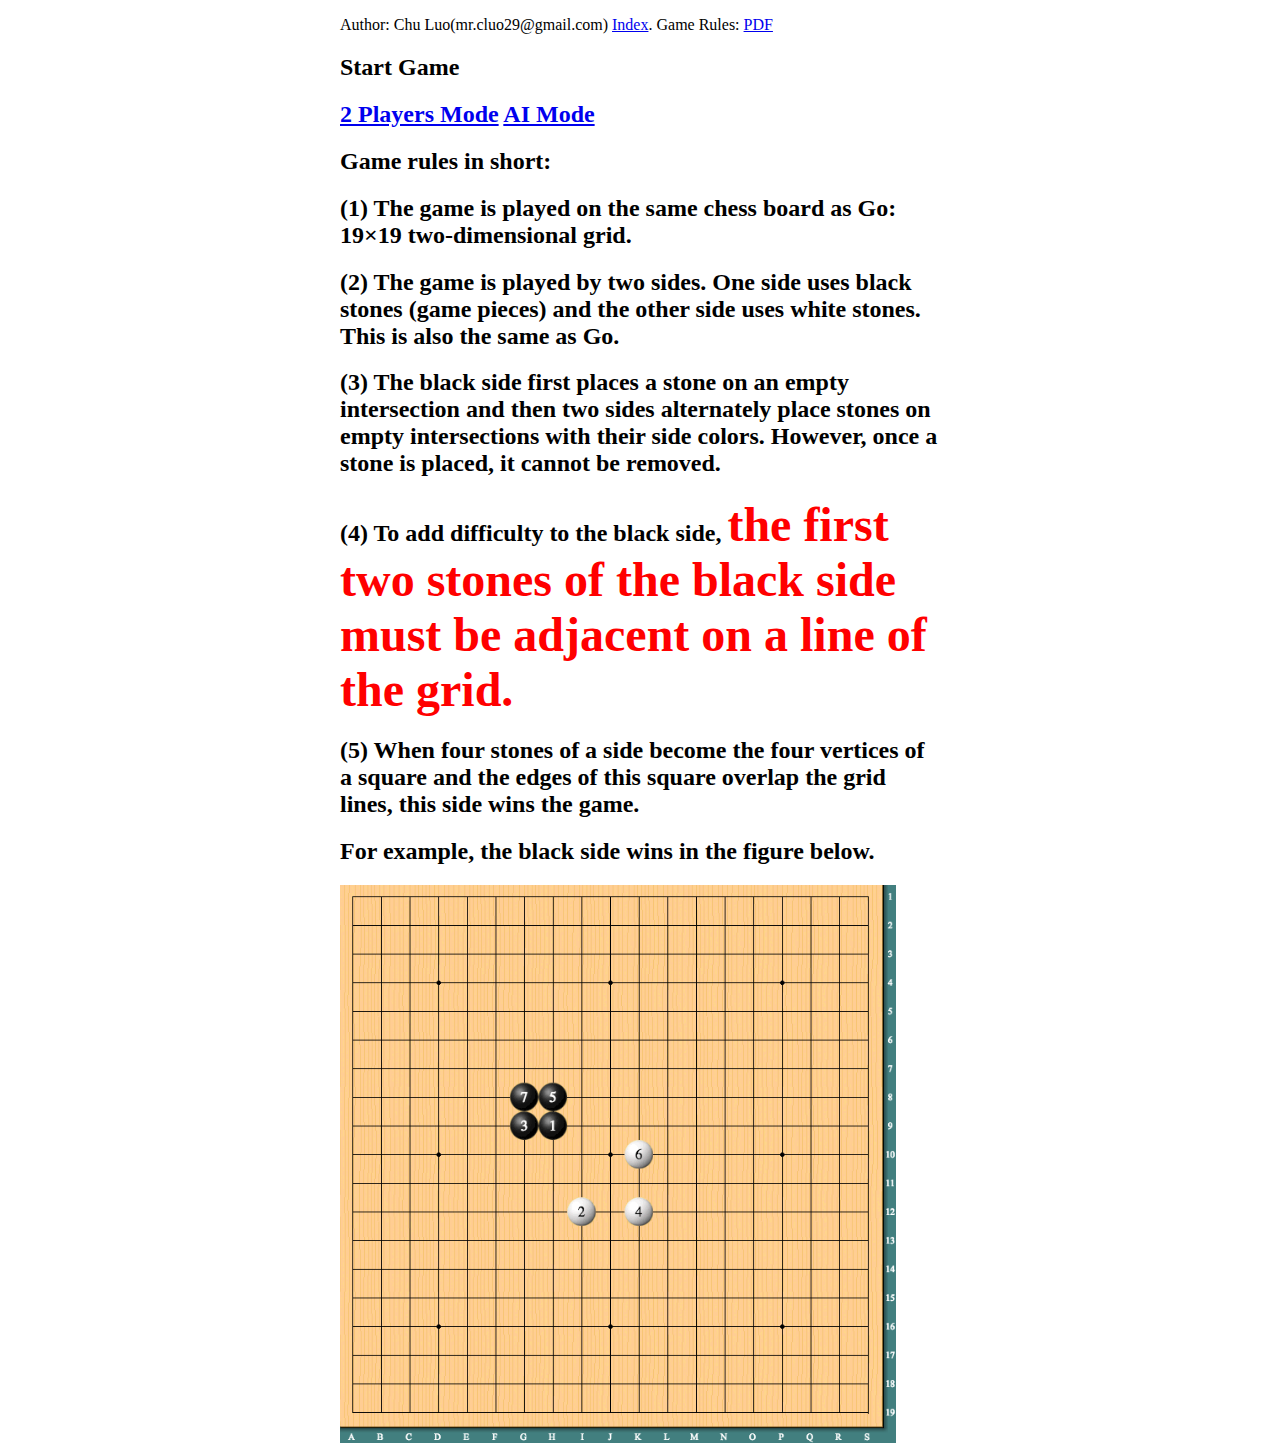
<file: squarewar/index.html>
<!doctype html>
<html lang="en">

  <meta charset="UTF-8">
  <title>Square War</title>
  <link rel="stylesheet" href="style.css" />
  <p id="demo">Author: Chu Luo(mr.cluo29@gmail.com) <a href="http://cluo29.github.io">Index</a>. 
  Game Rules: <a href="rule/1509.09240v2.pdf">PDF</a>
  </p>
</head>
<body>
  <h2> Start  Game</h2>
 <h2><a href="index1.html">2 Players Mode</a>
<a href="index2.html">AI Mode</a></h2>

 <h2>Game rules in short:
 </h2>
 <h2>(1) The game is played on the same chess board as Go: 19×19 two-dimensional
grid.
 </h2>
 <h2>(2) The game is played by two sides. One side uses black stones (game pieces)
and the other side uses white stones. This is also the same as Go.
 </h2>
 <h2>(3) The black side first places a stone on an empty intersection and then two
sides alternately place stones on empty intersections with their side colors.
However, once a stone is placed, it cannot be removed.
 </h2>
 <h2> (4) To add difficulty to the black side, <font size="25" color="red">the first two stones of the black side
must be adjacent on a line of the grid. </font>
 </h2>
 <h2>(5) When four stones of a side become the four vertices of a square and the
edges of this square overlap the grid lines, this side wins the game.
 </h2>
  <h2>For example, the black side wins in the figure below. </h2>
 <img src="p1.png">
</body>
</html>
</file>
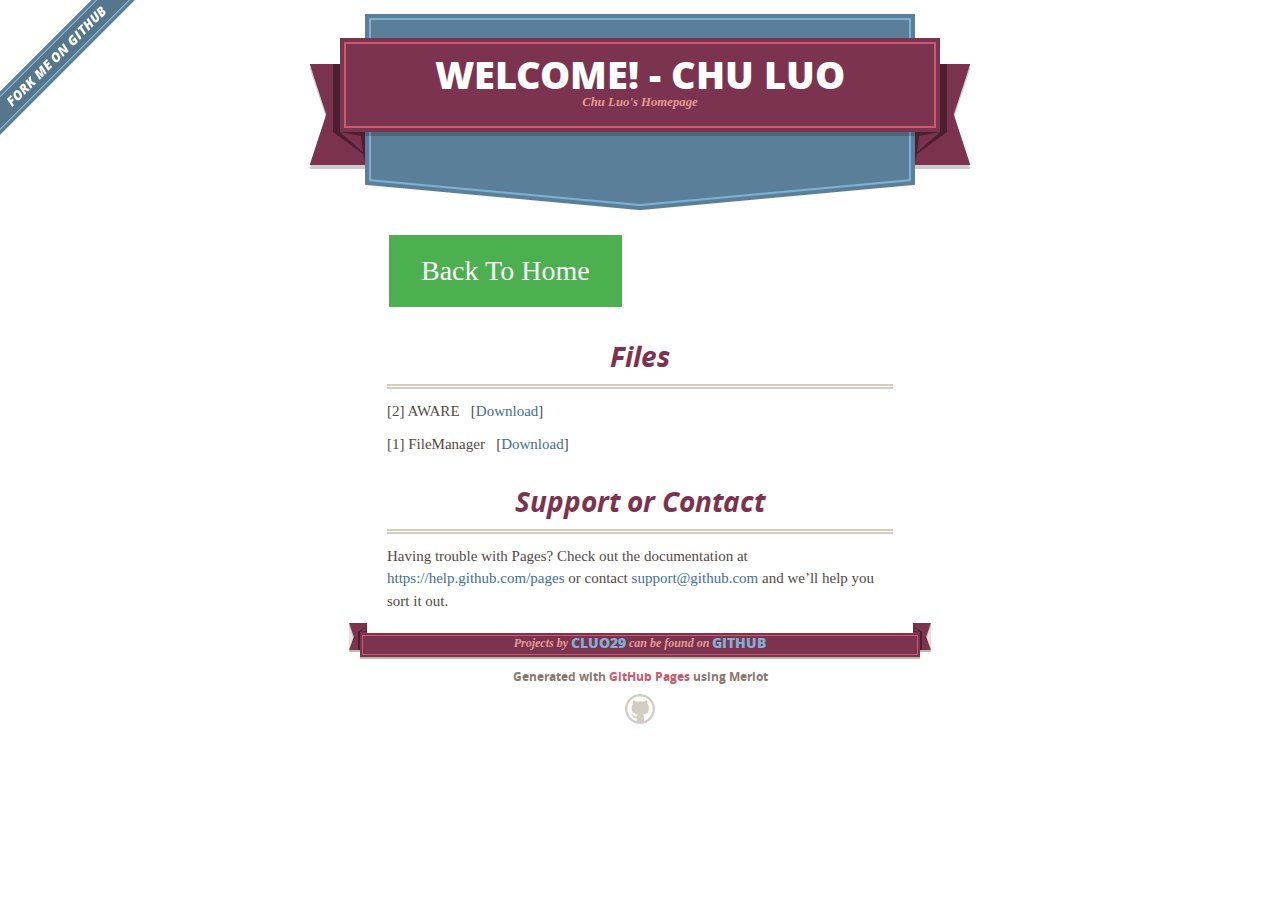
<file: file.html>
<!DOCTYPE html>
<html>
  <head>
    <meta charset='utf-8'>
    <meta http-equiv="X-UA-Compatible" content="chrome=1">
    <meta name="viewport" content="width=640">

    <link rel="stylesheet" href="stylesheets/core.css" media="screen">
    <link rel="stylesheet" href="stylesheets/mobile.css" media="handheld, only screen and (max-device-width:640px)">
    <link rel="stylesheet" href="stylesheets/pygment_trac.css">
    <script type="text/javascript" src="javascripts/widgEditor.js"></script>
    <script type="text/javascript" src="javascripts/modernizr.js"></script>
    <script type="text/javascript" src="https://ajax.googleapis.com/ajax/libs/jquery/1.7.1/jquery.min.js"></script>
    <script type="text/javascript" src="javascripts/headsmart.min.js"></script>
    <script type="text/javascript">
      $(document).ready(function () {
        $('#main_content').headsmart()
      })
    </script>
    <script>
  (function(i,s,o,g,r,a,m){i['GoogleAnalyticsObject']=r;i[r]=i[r]||function(){
  (i[r].q=i[r].q||[]).push(arguments)},i[r].l=1*new Date();a=s.createElement(o),
  m=s.getElementsByTagName(o)[0];a.async=1;a.src=g;m.parentNode.insertBefore(a,m)
  })(window,document,'script','https://www.google-analytics.com/analytics.js','ga');
  ga('create', 'UA-83519939-1', 'auto');
  ga('send', 'pageview');
</script>
    <title>Chu Luo CLUO29 Files</title>
    
    <style>
.button {
    background-color: #4CAF50;
    border: none;
    color: white;
    padding: 15px 32px;
    text-align: center;
    text-decoration: none;
    display: inline-block;
    font-size: 28px;
    margin: 4px 2px;
    cursor: pointer;
}
</style>
    
  </head>

  <body>
    <a id="forkme_banner" href="https://github.com/cluo29">View on GitHub</a>
    <div class="shell">

      <header>
        <span class="ribbon-outer">
          <span class="ribbon-inner">
            <h1>Welcome! - Chu Luo</h1>
            <h2>Chu Luo's Homepage</h2>
          </span>
          <span class="left-tail"></span>
          <span class="right-tail"></span>
        </span>
      </header>

      <div id="no-downloads">
        <span class="inner">
        </span>
      </div>


      <span class="banner-fix"></span>

      <section id="main_content">
        <a href="http://cluo29.github.io/" class="button">Back To Home</a>
        
        <h3>
<a id="welcome-to-github-pages" class="anchor" href="#welcome-to-github-pages" aria-hidden="true">
<span class="octicon octicon-link"></span></a>Files</h3>
 

<p>[2] AWARE
&nbsp;&nbsp;[<a href="images/aware-phone-armeabi-release.apk">Download</a>]
</p>
        
        
        
        
<p>[1] FileManager
&nbsp;&nbsp;[<a href="images/com.estrongs.android.pop_506.apk">Download</a>]
</p>
        


<h3>
<a id="support-or-contact" class="anchor" href="#support-or-contact" aria-hidden="true"><span class="octicon octicon-link"></span></a>Support or Contact</h3>

<p>Having trouble with Pages? Check out the documentation at <a href="https://help.github.com/pages">https://help.github.com/pages</a> or contact <a href="mailto:support@github.com">support@github.com</a> and we’ll help you sort it out.</p>
      </section>

      <footer>
        <span class="ribbon-outer">
          <span class="ribbon-inner">
            <p>Projects by <a href="https://github.com/cluo29">cluo29</a> can be found on <a href="https://github.com/cluo29">GitHub</a></p>
          </span>
          <span class="left-tail"></span>
          <span class="right-tail"></span>
        </span>
        <p>Generated with <a href="http://pages.github.com">GitHub Pages</a> using Merlot</p>
        <span class="octocat"></span>
      </footer>

    </div>

    
  </body>
</html>
</file>
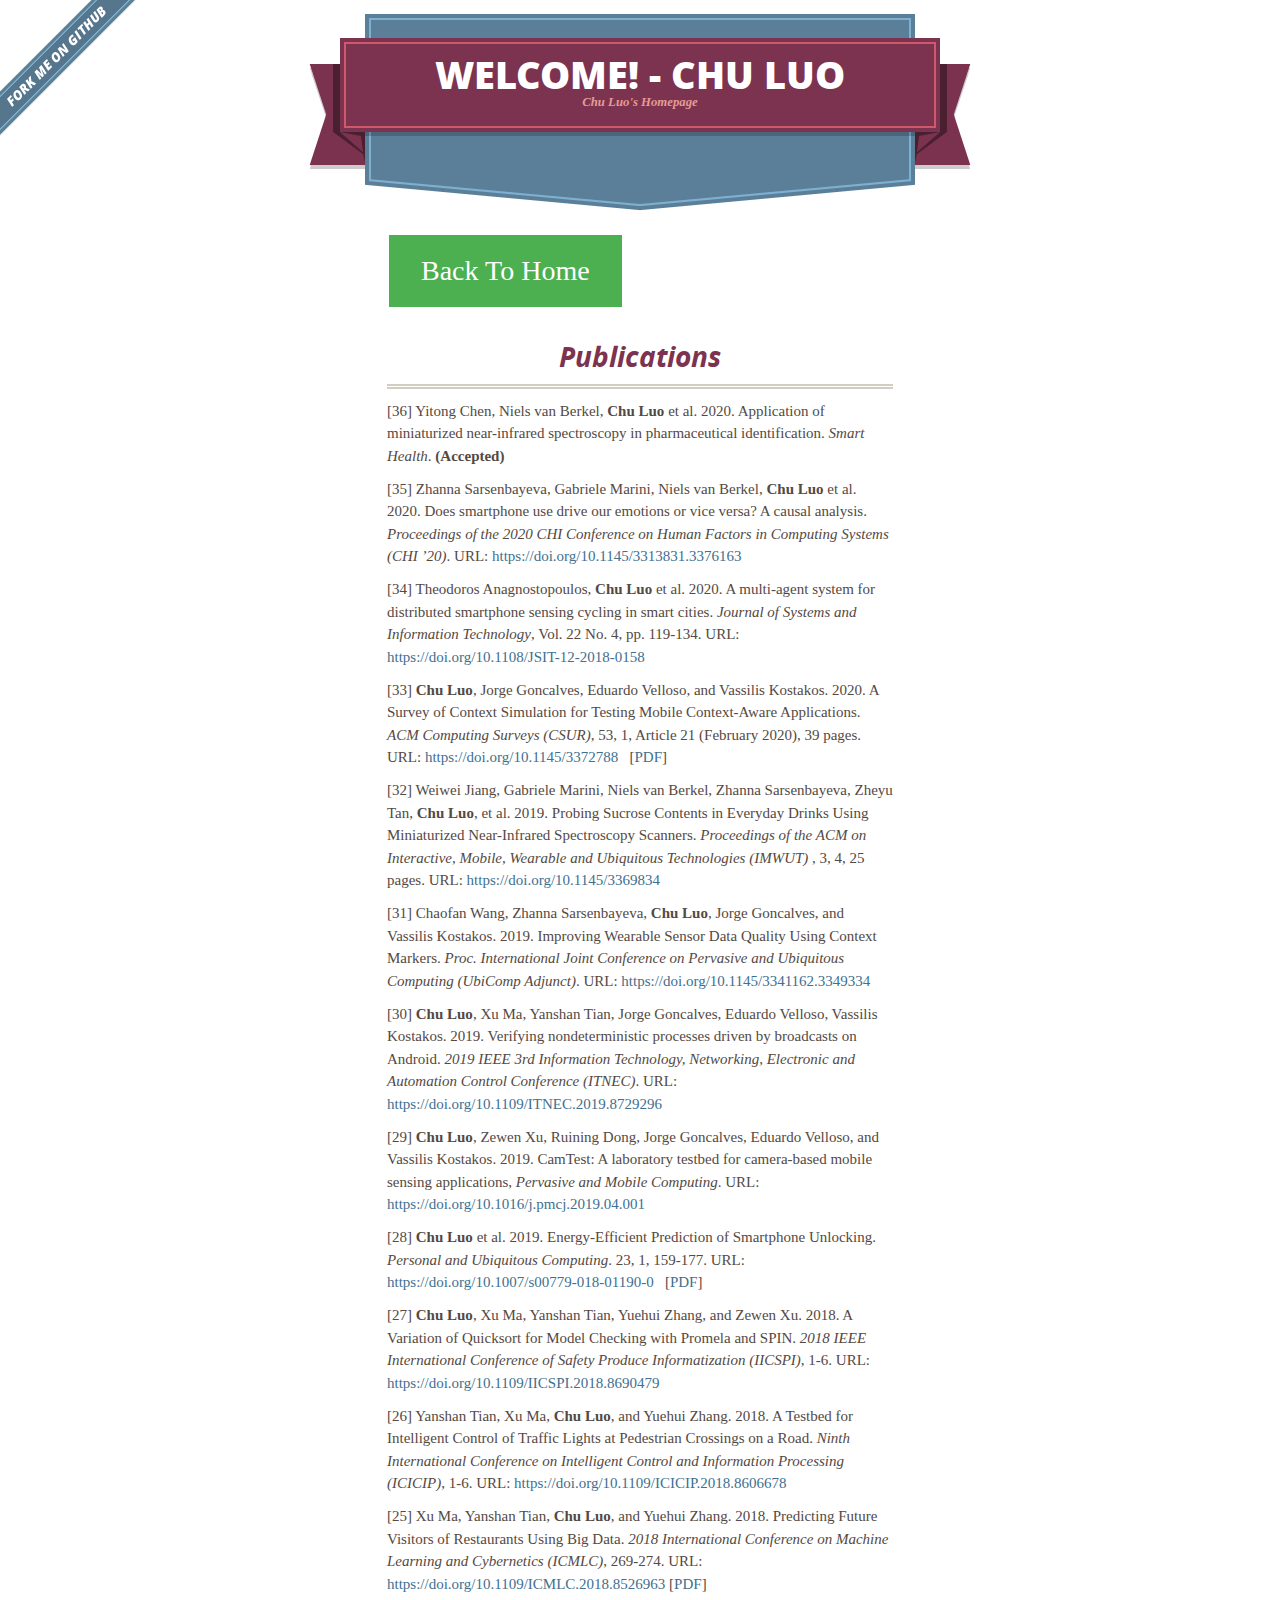
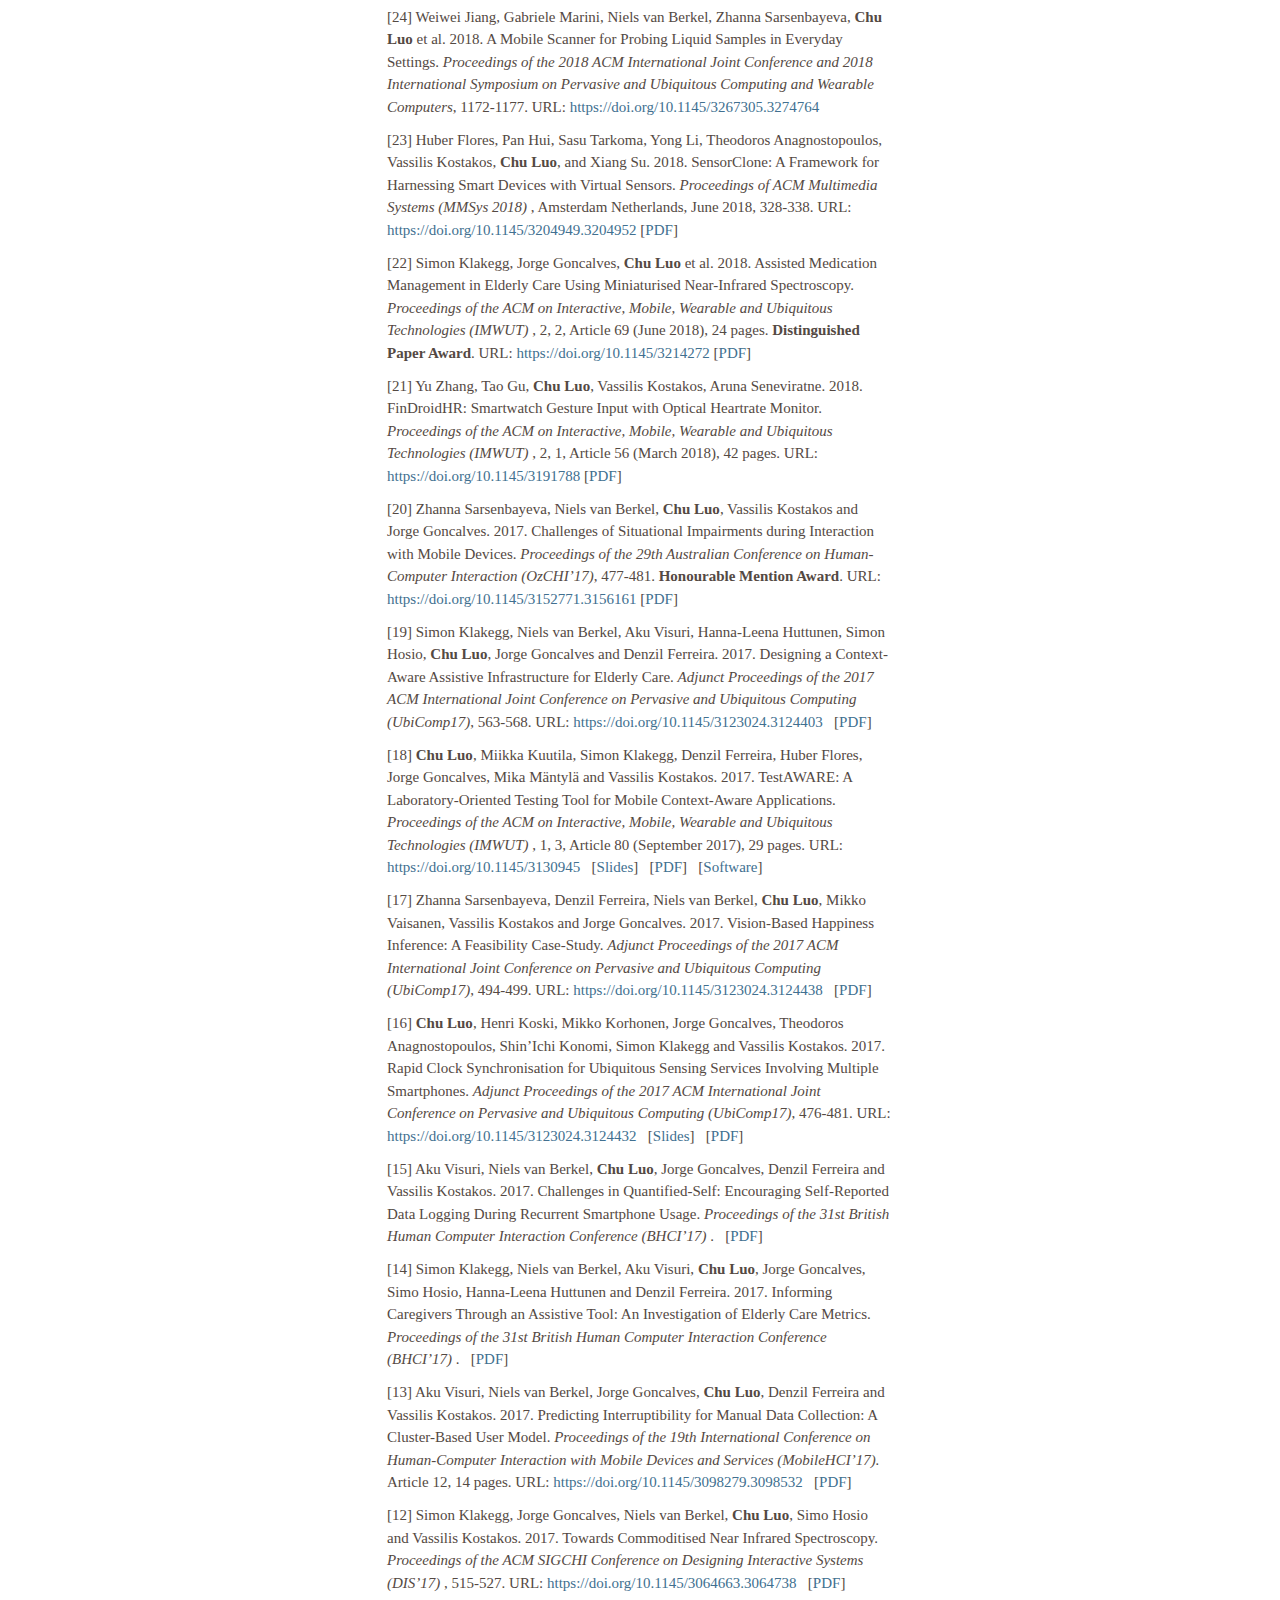
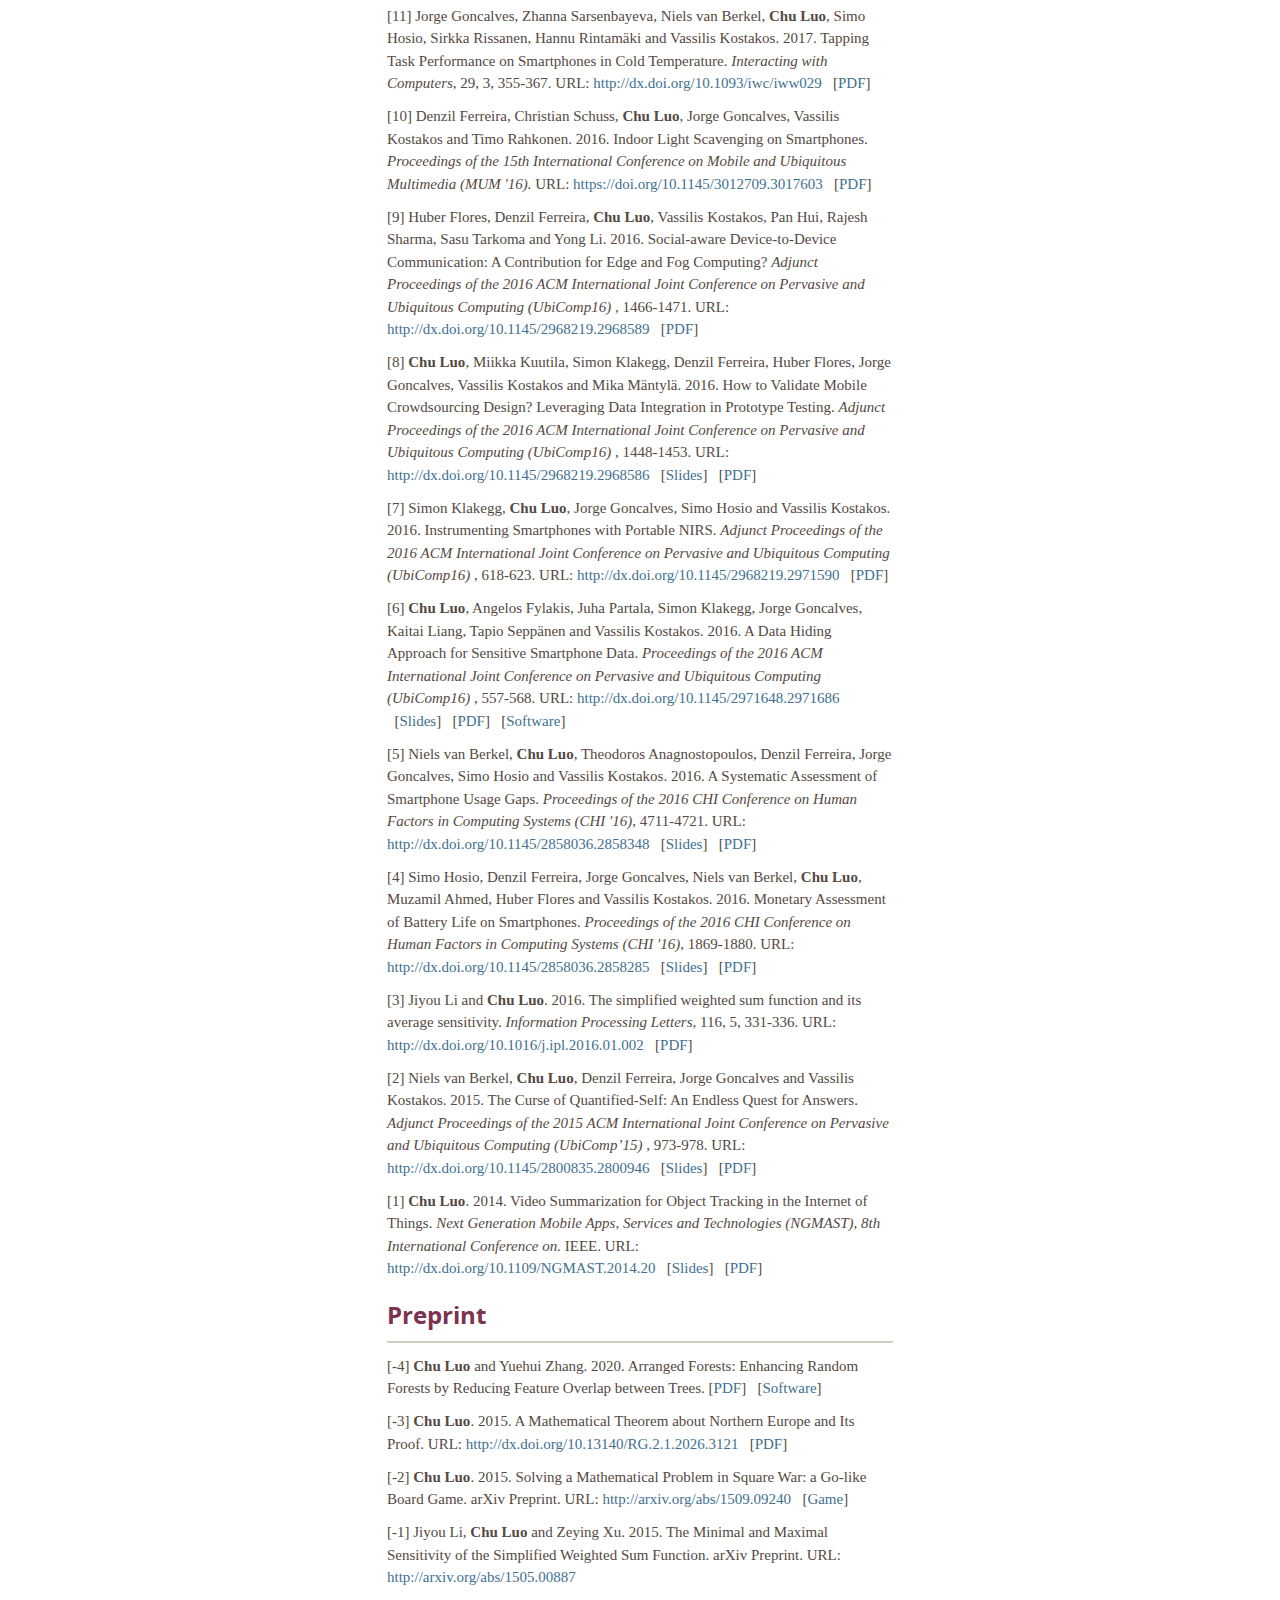
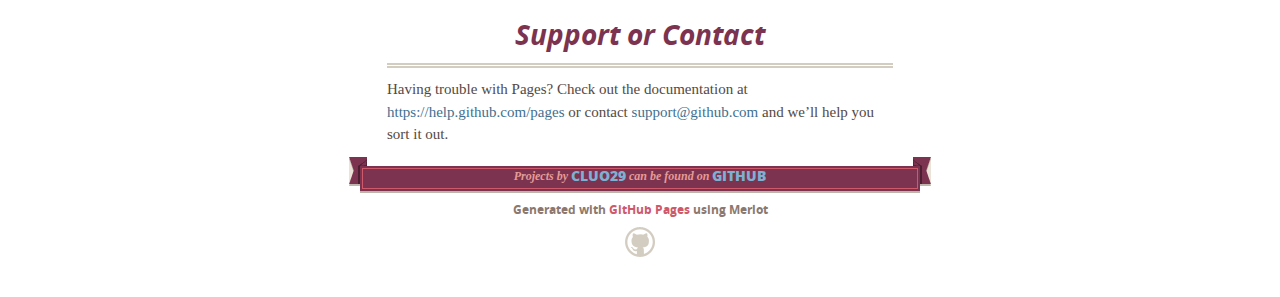
<file: publications.html>
<!DOCTYPE html>
<html>
  <head>
    <meta charset='utf-8'>
    <meta http-equiv="X-UA-Compatible" content="chrome=1">
    <meta name="viewport" content="width=640">

    <link rel="stylesheet" href="stylesheets/core.css" media="screen">
    <link rel="stylesheet" href="stylesheets/mobile.css" media="handheld, only screen and (max-device-width:640px)">
    <link rel="stylesheet" href="stylesheets/pygment_trac.css">
    <script type="text/javascript" src="javascripts/widgEditor.js"></script>
    <script type="text/javascript" src="javascripts/modernizr.js"></script>
    <script type="text/javascript" src="https://ajax.googleapis.com/ajax/libs/jquery/1.7.1/jquery.min.js"></script>
    <script type="text/javascript" src="javascripts/headsmart.min.js"></script>
    <script type="text/javascript">
      $(document).ready(function () {
        $('#main_content').headsmart()
      })
    </script>
    <script>
  (function(i,s,o,g,r,a,m){i['GoogleAnalyticsObject']=r;i[r]=i[r]||function(){
  (i[r].q=i[r].q||[]).push(arguments)},i[r].l=1*new Date();a=s.createElement(o),
  m=s.getElementsByTagName(o)[0];a.async=1;a.src=g;m.parentNode.insertBefore(a,m)
  })(window,document,'script','https://www.google-analytics.com/analytics.js','ga');

  ga('create', 'UA-83519939-1', 'auto');
  ga('send', 'pageview');

</script>
    <title>Chu Luo CLUO29 Publications</title>
    
    <style>
.button {
    background-color: #4CAF50;
    border: none;
    color: white;
    padding: 15px 32px;
    text-align: center;
    text-decoration: none;
    display: inline-block;
    font-size: 28px;
    margin: 4px 2px;
    cursor: pointer;
}
</style>
    
  </head>

  <body>
    <a id="forkme_banner" href="https://github.com/cluo29">View on GitHub</a>
    <div class="shell">

      <header>
        <span class="ribbon-outer">
          <span class="ribbon-inner">
            <h1>Welcome! - Chu Luo</h1>
            <h2>Chu Luo's Homepage</h2>
          </span>
          <span class="left-tail"></span>
          <span class="right-tail"></span>
        </span>
      </header>

      <div id="no-downloads">
        <span class="inner">
        </span>
      </div>


      <span class="banner-fix"></span>

      <section id="main_content">
        <a href="http://cluo29.github.io/" class="button">Back To Home</a>
        
        <h3>
<a id="welcome-to-github-pages" class="anchor" href="#welcome-to-github-pages" aria-hidden="true">
<span class="octicon octicon-link"></span></a>Publications</h3>
        
        <p>[36] 
Yitong Chen, Niels van Berkel, <B style="font-weight:bold;">Chu Luo</B> et al. 2020. 
Application of miniaturized near-infrared spectroscopy in pharmaceutical identification. 
<em>Smart Health</em>.
<B style="font-weight:bold;">(Accepted)</B>
        </p>
        
       <p>[35] Zhanna Sarsenbayeva, Gabriele Marini, Niels van Berkel, <B style="font-weight:bold;">Chu Luo</B> et al. 2020. 
         Does smartphone use drive our emotions or vice versa? A causal analysis. 
          <em>Proceedings of the 2020 CHI
Conference on Human Factors in Computing Systems (CHI ’20)</em>.
URL: <a href="https://doi.org/10.1145/3313831.3376163">https://doi.org/10.1145/3313831.3376163</a>
         </p>
         
<p>[34] Theodoros Anagnostopoulos,  <B style="font-weight:bold;">Chu Luo</B> et al. 2020. A multi-agent system for distributed
smartphone sensing cycling in smart cities. <em>Journal of Systems and Information Technology</em>, Vol.
22 No. 4, pp. 119-134. 
  URL: <a href="https://doi.org/10.1108/JSIT-12-2018-0158">https://doi.org/10.1108/JSIT-12-2018-0158</a>
          </p>
        
<p>[33] <B style="font-weight:bold;">Chu Luo</B>, Jorge Goncalves, Eduardo Velloso, and Vassilis Kostakos. 2020. 
  A Survey of Context Simulation for Testing Mobile Context-Aware Applications. 
  <em>ACM Computing Surveys (CSUR)</em>, 53, 1, Article 21 (February 2020), 39 pages. 
  URL: <a href="https://doi.org/10.1145/3372788">https://doi.org/10.1145/3372788</a>
         &nbsp;&nbsp;[<a href="https://www.researchgate.net/publication/339082433_A_Survey_of_Context_Simulation_for_Testing_Mobile_Context-Aware_Applications">PDF</a>]
            </p>
   
  
<p>[32]   Weiwei Jiang, Gabriele Marini, Niels van Berkel, Zhanna Sarsenbayeva, Zheyu Tan, <B style="font-weight:bold;">Chu Luo</B>, et al. 2019. 
  Probing Sucrose Contents in Everyday Drinks Using Miniaturized Near-Infrared Spectroscopy Scanners. 
   <em>Proceedings of the ACM on Interactive, Mobile, Wearable and Ubiquitous Technologies (IMWUT)</em>
    , 3, 4, 25 pages.
    URL: <a href="https://doi.org/10.1145/3369834">https://doi.org/10.1145/3369834</a>
  </p>
       
        
<p>[31]        
  Chaofan Wang, Zhanna Sarsenbayeva, <B style="font-weight:bold;">Chu Luo</B>, Jorge Goncalves, and Vassilis Kostakos. 2019. 
  Improving Wearable Sensor Data Quality Using Context Markers. 
  <em>Proc. International Joint Conference on Pervasive and Ubiquitous Computing (UbiComp Adjunct)</em>. 
  URL: <a href="https://doi.org/10.1145/3341162.3349334">https://doi.org/10.1145/3341162.3349334</a>
    </p>        
        
<p>[30] <B style="font-weight:bold;">Chu Luo</B>,  Xu Ma, Yanshan Tian, Jorge Goncalves, Eduardo Velloso, Vassilis Kostakos. 2019. 
   Verifying nondeterministic processes driven by broadcasts on Android. 
<em>2019 IEEE 3rd Information Technology, Networking, Electronic and Automation Control Conference (ITNEC)</em>. 
URL: <a href="https://doi.org/10.1109/ITNEC.2019.8729296">https://doi.org/10.1109/ITNEC.2019.8729296</a>
    </p>   
 
 <p>[29] <B style="font-weight:bold;">Chu Luo</B>, Zewen Xu, Ruining Dong, Jorge Goncalves, Eduardo Velloso, and Vassilis Kostakos. 2019. 
   CamTest: A laboratory testbed for camera-based mobile sensing applications,
<em>Pervasive and Mobile Computing</em>. 
URL: <a href="https://doi.org/10.1016/j.pmcj.2019.04.001">https://doi.org/10.1016/j.pmcj.2019.04.001</a>
    </p>  
        
        
<p>[28] <B style="font-weight:bold;">Chu Luo</B> et al. 2019. 
Energy-Efficient Prediction of Smartphone Unlocking. 
<em>Personal and Ubiquitous Computing</em>. 23, 1, 159-177. 
  URL: <a href="https://doi.org/10.1007/s00779-018-01190-0">https://doi.org/10.1007/s00779-018-01190-0</a>
  &nbsp;&nbsp;[<a href="images/puc19luo.pdf">PDF</a>]
            </p>
        
         <p> [27]  <B style="font-weight:bold;">Chu Luo</B>, Xu Ma, Yanshan Tian, Yuehui Zhang, and Zewen Xu. 2018. 
A Variation of Quicksort for Model Checking with Promela and SPIN. 
<em>2018 IEEE International Conference of Safety Produce Informatization (IICSPI)</em>, 
1-6. 
URL: <a href="https://doi.org/10.1109/IICSPI.2018.8690479">https://doi.org/10.1109/IICSPI.2018.8690479</a>
       </p>
        
        <p> [26] Yanshan Tian, Xu Ma, <B style="font-weight:bold;">Chu Luo</B>, and Yuehui Zhang. 2018. 
A Testbed for Intelligent Control of Traffic Lights at Pedestrian Crossings on a Road. 
<em>Ninth International Conference on Intelligent Control and Information Processing (ICICIP)</em>, 
1-6. 
URL: <a href="https://doi.org/10.1109/ICICIP.2018.8606678">https://doi.org/10.1109/ICICIP.2018.8606678</a>
       </p>
        
       <p> [25] Xu Ma, Yanshan Tian, <B style="font-weight:bold;">Chu Luo</B>, and Yuehui Zhang. 2018. 
Predicting Future Visitors of Restaurants Using Big Data. 
<em>2018 International Conference on Machine Learning and Cybernetics (ICMLC)</em>, 
269-274. 
URL: <a href="https://doi.org/10.1109/ICMLC.2018.8526963">https://doi.org/10.1109/ICMLC.2018.8526963</a>
         [<a href="https://www.researchgate.net/profile/Chu_Luo/publication/328903381_Predicting_Future_Visitors_Of_Restaurants_Using_Big_Data/links/5bece0e04585150b2bb73866/Predicting-Future-Visitors-Of-Restaurants-Using-Big-Data.pdf">PDF</a>]
     </p>
        
  <p>
    [24] Weiwei Jiang, Gabriele Marini, Niels van Berkel, Zhanna Sarsenbayeva, <B style="font-weight:bold;">Chu Luo</B> et al. 2018. 
A Mobile Scanner for Probing Liquid Samples in Everyday Settings. 
<em>Proceedings of the 2018 ACM International Joint Conference and 2018 International Symposium on Pervasive and Ubiquitous Computing and Wearable Computers</em>, 
1172-1177. 
URL: <a href="https://doi.org/10.1145/3267305.3274764">https://doi.org/10.1145/3267305.3274764</a>
    </p>
    
   <p>[23] Huber Flores, Pan Hui, Sasu Tarkoma, Yong Li, Theodoros Anagnostopoulos, Vassilis Kostakos, 
    <B style="font-weight:bold;">Chu Luo</B>, and Xiang Su. 2018. 
    SensorClone: A Framework for Harnessing Smart Devices with Virtual Sensors. 
    <em>Proceedings of ACM Multimedia Systems (MMSys 2018)</em>
    , Amsterdam Netherlands, June 2018, 328-338. 
    URL: <a href="https://doi.org/10.1145/3204949.3204952">https://doi.org/10.1145/3204949.3204952</a>
    [<a href="https://people.eng.unimelb.edu.au/vkostakos/files/papers/mmsys18.pdf">PDF</a>]
    </p>
    
  <p>[22] Simon Klakegg, Jorge Goncalves, <B style="font-weight:bold;">Chu Luo</B> et al. 2018. 
  Assisted Medication Management in Elderly Care Using Miniaturised Near-Infrared Spectroscopy. 
    <em>Proceedings of the ACM on Interactive, Mobile, Wearable and Ubiquitous Technologies (IMWUT)</em>
    , 2, 2, Article 69 (June 2018), 24 pages.
    <B style="font-weight:bold;">Distinguished Paper Award</B>. 
    URL: <a href="https://doi.org/10.1145/3214272">https://doi.org/10.1145/3214272</a>
  [<a href="http://www.jorgegoncalves.com/docs/imwut18a.pdf">PDF</a>]
  </p>
        
  <p>[21] Yu Zhang, Tao Gu, <B style="font-weight:bold;">Chu Luo</B>, Vassilis Kostakos, Aruna Seneviratne. 2018. 
FinDroidHR: Smartwatch Gesture Input with Optical Heartrate Monitor. 
<em>Proceedings of the ACM on Interactive, Mobile, Wearable and Ubiquitous Technologies (IMWUT)</em>
    , 2, 1, Article 56 (March 2018), 42 pages. 
    URL: <a href="https://doi.org/10.1145/3191788">https://doi.org/10.1145/3191788</a>
    [<a href="publications/2018/YuZhang2018.pdf">PDF</a>]
</p>

  <p>[20] Zhanna Sarsenbayeva, Niels van Berkel, <B style="font-weight:bold;">Chu Luo</B>, Vassilis Kostakos and Jorge Goncalves. 2017. 
    Challenges of Situational Impairments during Interaction with Mobile Devices. 
   <em>Proceedings of the 29th Australian Conference on Human-Computer Interaction (OzCHI’17)</em>,
477-481. 
<B style="font-weight:bold;">Honourable Mention Award</B>. 
URL: <a href="https://doi.org/10.1145/3152771.3156161">https://doi.org/10.1145/3152771.3156161</a>
 [<a href="https://zhannina.github.io/papers/ozchi_challenges.pdf">PDF</a>]
  </p>

        <p>[19]
        Simon Klakegg, Niels van Berkel, Aku Visuri, Hanna-Leena Huttunen, Simon Hosio, <B style="font-weight:bold;">Chu Luo</B>,
          Jorge Goncalves and Denzil Ferreira. 2017. 
        Designing a Context-Aware Assistive Infrastructure for Elderly Care. 
  <em>Adjunct Proceedings of the 2017 ACM International Joint Conference on Pervasive and Ubiquitous Computing
(UbiComp17)</em>,
  563-568.   
        URL: <a href="https://doi.org/10.1145/3123024.3124403">https://doi.org/10.1145/3123024.3124403</a>
  &nbsp;&nbsp;[<a href="images/ubicomp17klakegg.pdf">PDF</a>]
        </p>
       
        
<p>[18] <B style="font-weight:bold;">Chu Luo</B>, Miikka Kuutila, Simon Klakegg, 
  Denzil Ferreira, Huber Flores, Jorge Goncalves, Mika Mäntylä and Vassilis Kostakos. 2017.
TestAWARE: A Laboratory-Oriented Testing Tool for Mobile Context-Aware Applications. 
  <em>Proceedings of the ACM on Interactive, Mobile, Wearable and Ubiquitous Technologies (IMWUT)
</em>,
1, 3, Article 80 (September 2017), 29 pages.
        URL: <a href="https://doi.org/10.1145/3130945 ">https://doi.org/10.1145/3130945 </a>
  
  &nbsp;&nbsp;[<a href="slides/2017/TestAWARE.v1.5.pdf">Slides</a>] 
  &nbsp;&nbsp;[<a href="images/imwut17luo.pdf">PDF</a>]
  &nbsp;&nbsp;[<a href="https://github.com/cluo29/TestAWARE">Software</a>]
        </p>
        
<p>[17] Zhanna Sarsenbayeva, Denzil Ferreira, Niels van Berkel, <B style="font-weight:bold;">Chu Luo</B>,
 Mikko Vaisanen, Vassilis Kostakos and Jorge Goncalves. 2017. 
  Vision-Based Happiness Inference: A Feasibility Case-Study.
  <em>Adjunct Proceedings of the 2017 ACM International Joint Conference on Pervasive and Ubiquitous Computing
(UbiComp17)</em>,
  494-499.   
        URL: <a href="https://doi.org/10.1145/3123024.3124438">https://doi.org/10.1145/3123024.3124438</a>
  &nbsp;&nbsp;[<a href="images/ubicomp17sarsenbayeva.pdf">PDF</a>]
        </p>
        
        
<p>[16] <B style="font-weight:bold;">Chu Luo</B>,
Henri Koski, Mikko Korhonen, Jorge Goncalves, Theodoros Anagnostopoulos, Shin’Ichi Konomi,
Simon Klakegg and Vassilis Kostakos. 2017. 
  Rapid Clock Synchronisation for Ubiquitous Sensing Services Involving Multiple Smartphones.
<em>Adjunct Proceedings of the 2017 ACM International Joint Conference on Pervasive and Ubiquitous Computing
(UbiComp17)</em>,
  476-481.   
        URL: <a href="https://doi.org/10.1145/3123024.3124432">https://doi.org/10.1145/3123024.3124432</a>
  
  &nbsp;&nbsp;[<a href="slides/2017/Rapid.v1.1.pdf">Slides</a>] 
  &nbsp;&nbsp;[<a href="images/ubicomp17luo.pdf">PDF</a>]
        </p>
        
<p>[15] Aku Visuri, Niels van Berkel, <B style="font-weight:bold;">Chu Luo</B>,
  Jorge Goncalves, Denzil Ferreira and Vassilis Kostakos. 2017. 
  Challenges in Quantified-Self: Encouraging Self-Reported Data Logging During Recurrent Smartphone Usage.
<em>Proceedings of the 31st British Human Computer Interaction Conference (BHCI’17)</em>
. &nbsp;&nbsp;[<a href="http://hci2017.bcs.org/wp-content/uploads/19.pdf">PDF</a>]
        </p>
        
<p>[14] Simon Klakegg, Niels van Berkel, Aku Visuri, <B style="font-weight:bold;">Chu Luo</B>,
  Jorge Goncalves, Simo Hosio, Hanna-Leena Huttunen and Denzil Ferreira. 2017. 
  Informing Caregivers Through an Assistive Tool: An Investigation of Elderly Care Metrics. 
<em>Proceedings of the 31st British Human Computer Interaction Conference (BHCI’17)</em>
. &nbsp;&nbsp;[<a href="http://hci2017.bcs.org/wp-content/uploads/BHCI_2017_paper_56.pdf">PDF</a>]
        </p>

<p>[13] Aku Visuri, Niels van Berkel, Jorge Goncalves, <B style="font-weight:bold;">Chu Luo</B>,
  Denzil Ferreira and Vassilis Kostakos. 2017. 
  Predicting Interruptibility for Manual Data Collection: A Cluster-Based User Model.
<em>Proceedings of the 19th International Conference on Human-Computer Interaction with Mobile Devices and Services
        (MobileHCI’17).</em>
  Article 12, 14 pages. 
URL: <a href="https://doi.org/10.1145/3098279.3098532">https://doi.org/10.1145/3098279.3098532</a>
  &nbsp;&nbsp;[<a href="images/mobilehci17visuri.pdf">PDF</a>]
        </p>
        
<p>[12] Simon Klakegg, Jorge Goncalves, Niels van Berkel, <B style="font-weight:bold;">Chu Luo</B>,
  Simo Hosio and Vassilis Kostakos. 2017. Towards Commoditised Near Infrared Spectroscopy. 
<em>Proceedings of the ACM SIGCHI Conference on Designing Interactive Systems (DIS’17)</em>
  , 515-527.
 URL: <a href="https://doi.org/10.1145/3064663.3064738">https://doi.org/10.1145/3064663.3064738</a>
  &nbsp;&nbsp;[<a href="images/dis17towards.pdf">PDF</a>]
        </p>

<p>[11] Jorge Goncalves, Zhanna Sarsenbayeva, Niels van Berkel, <B style="font-weight:bold;">Chu Luo</B>, 
Simo Hosio, Sirkka Rissanen, Hannu Rintamäki and Vassilis Kostakos. 2017. 
Tapping Task Performance on Smartphones in Cold Temperature. 
<em>Interacting with Computers</em>, 29, 3, 355-367.
URL: <a href="http://dx.doi.org/10.1093/iwc/iww029">http://dx.doi.org/10.1093/iwc/iww029</a>
&nbsp;&nbsp;[<a href="images/iwc17.pdf">PDF</a>]
</p>
        
<p>[10] Denzil Ferreira, Christian Schuss, <B style="font-weight:bold;">Chu Luo</B>, 
Jorge Goncalves, Vassilis Kostakos and Timo Rahkonen. 2016. 
Indoor Light Scavenging on Smartphones.
<em>Proceedings of the 15th International Conference on Mobile and Ubiquitous Multimedia (MUM '16). </em>
URL: <a href="https://doi.org/10.1145/3012709.3017603">https://doi.org/10.1145/3012709.3017603</a>
&nbsp;&nbsp;[<a href="images/mum16-indoor-charging-final_demo.pdf">PDF</a>]
</p>

<p>[9] Huber Flores, Denzil Ferreira, <B style="font-weight:bold;">Chu Luo</B>, Vassilis Kostakos, Pan Hui, Rajesh Sharma, Sasu Tarkoma and Yong Li. 2016. 
Social-aware Device-to-Device Communication: A Contribution for Edge and Fog Computing? 
<em>Adjunct Proceedings of the 2016 ACM International Joint Conference on Pervasive and Ubiquitous Computing
(UbiComp16)</em>
, 1466-1471. 
URL: <a href="http://dx.doi.org/10.1145/2968219.2968589">http://dx.doi.org/10.1145/2968219.2968589</a>
&nbsp;&nbsp;[<a href="images/social_aware_d2d.pdf">PDF</a>]
</p>

<p>[8] <B style="font-weight:bold;">Chu Luo</B>, Miikka Kuutila, Simon Klakegg, Denzil Ferreira, Huber Flores, Jorge Goncalves, Vassilis Kostakos and Mika Mäntylä. 2016. 
How to Validate Mobile Crowdsourcing Design? Leveraging Data Integration in Prototype Testing. 
<em>Adjunct Proceedings of the 2016 ACM International Joint Conference on Pervasive and Ubiquitous Computing
(UbiComp16)</em>
, 1448-1453.
URL: <a href="http://dx.doi.org/10.1145/2968219.2968586">http://dx.doi.org/10.1145/2968219.2968586</a>
&nbsp;&nbsp;[<a href="images/2016 Testing workshop.pdf">Slides</a>]
&nbsp;&nbsp;[<a href="images/testAWARE_CRjuly14.pdf">PDF</a>]
</p>

<p>[7] Simon Klakegg, <B style="font-weight:bold;">Chu Luo</B>, Jorge Goncalves, Simo Hosio and Vassilis Kostakos. 2016. 
Instrumenting Smartphones with Portable NIRS. 
<em>Adjunct Proceedings of the 2016 ACM International Joint Conference on Pervasive and Ubiquitous Computing
(UbiComp16)</em>
, 618-623. 
URL: <a href="http://dx.doi.org/10.1145/2968219.2971590">http://dx.doi.org/10.1145/2968219.2971590</a>
&nbsp;&nbsp;[<a href="images/NIRS (ACM SIGCHI Conf Proc 2016) - Final.pdf">PDF</a>]
</p>

<p>[6] <B style="font-weight:bold;">Chu Luo</B>, Angelos Fylakis, Juha Partala, Simon Klakegg, Jorge Goncalves, Kaitai Liang, Tapio
Seppänen and Vassilis Kostakos. 2016. 
A Data Hiding Approach for Sensitive Smartphone Data. 
<em>Proceedings of the 2016 ACM International Joint Conference on Pervasive and Ubiquitous Computing
(UbiComp16)</em>
, 557-568.
URL: <a href="http://dx.doi.org/10.1145/2971648.2971686">http://dx.doi.org/10.1145/2971648.2971686</a>
&nbsp;&nbsp;[<a href="images/2016 Data Hiding.pdf">Slides</a>]
&nbsp;&nbsp;[<a href="images/Data_hiding_CR.pdf">PDF</a>]
&nbsp;&nbsp;[<a href="https://github.com/cluo29/HMSWatermarking">Software</a>]
  
</p>

<p>[5] Niels van Berkel, <B style="font-weight:bold;">Chu Luo</B>, Theodoros Anagnostopoulos, Denzil Ferreira, 
Jorge Goncalves, Simo Hosio and Vassilis Kostakos. 2016. 
A Systematic Assessment of Smartphone Usage Gaps. 
<em>Proceedings of the 2016 CHI Conference on Human Factors in Computing Systems (CHI '16)</em>, 4711-4721.
URL: <a href="http://dx.doi.org/10.1145/2858036.2858348">http://dx.doi.org/10.1145/2858036.2858348</a>
&nbsp;&nbsp;[<a href="images/A Systematic Assessment of Smartphone Usage Gaps.pdf">Slides</a>]
&nbsp;&nbsp;[<a href="images/p4711-van-berkel.pdf">PDF</a>]
</p>

<p>[4] Simo Hosio, Denzil Ferreira, Jorge Goncalves, Niels van Berkel, <B style="font-weight:bold;">Chu Luo</B>, 
Muzamil Ahmed, Huber Flores and Vassilis Kostakos. 2016. 
Monetary Assessment of Battery Life on Smartphones. 
<em>Proceedings of the 2016 CHI Conference on Human Factors in Computing Systems (CHI '16)</em>, 1869-1880.
URL: <a href="http://dx.doi.org/10.1145/2858036.2858285">http://dx.doi.org/10.1145/2858036.2858285</a>
&nbsp;&nbsp;[<a href="images/Battery CHI May 4.2016.6.pdf">Slides</a>]
&nbsp;&nbsp;[<a href="images/p1869-hosio.pdf">PDF</a>]
</p>

<p>[3] Jiyou Li and <B style="font-weight:bold;">Chu Luo</B>. 2016. The simplified weighted sum function and its average sensitivity.
<em>Information Processing Letters</em>, 116, 5, 331-336. 
URL: <a href="http://dx.doi.org/10.1016/j.ipl.2016.01.002">http://dx.doi.org/10.1016/j.ipl.2016.01.002</a>
&nbsp;&nbsp;[<a href="http://arxiv.org/pdf/1412.6268v1.pdf">PDF</a>]
</p>
<p>[2] Niels van Berkel, <B style="font-weight:bold;">Chu Luo</B>, Denzil Ferreira, Jorge Goncalves and Vassilis Kostakos. 2015. 
The Curse of Quantified-Self: An Endless Quest for Answers. 
<em>Adjunct Proceedings of the 2015 ACM International Joint Conference on Pervasive and Ubiquitous Computing (UbiComp’15)</em>
, 973-978. 
URL: <a href="http://dx.doi.org/10.1145/2800835.2800946">http://dx.doi.org/10.1145/2800835.2800946</a>
&nbsp;&nbsp;[<a href="images/Van Berkel et al., The Curse of Quantified-Self.pdf">Slides</a>]
&nbsp;&nbsp;[<a href="images/p973-van_berkel.pdf">PDF</a>]
</p>
<p>[1] <B style="font-weight:bold;">Chu Luo</B>. 2014. Video Summarization for Object Tracking in the Internet of Things.
<em>Next Generation Mobile Apps, Services and Technologies (NGMAST), 8th International Conference on.</em> IEEE.
URL: <a href="http://dx.doi.org/10.1109/NGMAST.2014.20">http://dx.doi.org/10.1109/NGMAST.2014.20</a>
&nbsp;&nbsp;[<a href="images/NGMAST2014 Luo.pdf">Slides</a>]
&nbsp;&nbsp;[<a href="images/ChuLuoNGMAST2014.pdf">PDF</a>]
</p>

        <h4>Preprint</h4>
<p>[-4] <B style="font-weight:bold;">Chu Luo</B> and Yuehui Zhang. 2020. Arranged Forests: Enhancing Random Forests by Reducing Feature Overlap between Trees.
[<a href="images/ArrangedForestsPreprint.pdf">PDF</a>]
 &nbsp;&nbsp;[<a href="https://github.com/cluo29/ArrangedForests">Software</a>]
 </p> 
        
<p>[-3] <B style="font-weight:bold;">Chu Luo</B>. 2015. A Mathematical Theorem about Northern Europe and Its Proof.
URL: <a href="http://dx.doi.org/10.13140/RG.2.1.2026.3121">http://dx.doi.org/10.13140/RG.2.1.2026.3121</a>&nbsp;&nbsp;
[<a href="images/A MATHEMATICAL THEOREM ABOUT NORTHERN EUROPE AND ITS PROOF.pdf">PDF</a>]</p>
<p>[-2] <B style="font-weight:bold;">Chu Luo</B>. 2015. Solving a Mathematical Problem in Square War: a Go-like Board Game. arXiv Preprint. 
URL: <a href="http://arxiv.org/abs/1509.09240">http://arxiv.org/abs/1509.09240</a>
&nbsp;&nbsp;[<a href="http://cluo29.github.io/squarewar/index.html">Game</a>]</p>
<p>[-1] Jiyou Li, <B style="font-weight:bold;">Chu Luo</B> and Zeying Xu. 2015. 
The Minimal and Maximal Sensitivity of the Simplified Weighted Sum Function. arXiv Preprint. 
URL: <a href="http://arxiv.org/abs/1505.00887">http://arxiv.org/abs/1505.00887</a></p>

<h3>
<a id="support-or-contact" class="anchor" href="#support-or-contact" aria-hidden="true"><span class="octicon octicon-link"></span></a>Support or Contact</h3>

<p>Having trouble with Pages? Check out the documentation at <a href="https://help.github.com/pages">https://help.github.com/pages</a> or contact <a href="mailto:support@github.com">support@github.com</a> and we’ll help you sort it out.</p>
      </section>

      <footer>
        <span class="ribbon-outer">
          <span class="ribbon-inner">
            <p>Projects by <a href="https://github.com/cluo29">cluo29</a> can be found on <a href="https://github.com/cluo29">GitHub</a></p>
          </span>
          <span class="left-tail"></span>
          <span class="right-tail"></span>
        </span>
        <p>Generated with <a href="http://pages.github.com">GitHub Pages</a> using Merlot</p>
        <span class="octocat"></span>
      </footer>

    </div>

    
  </body>
</html>
</file>
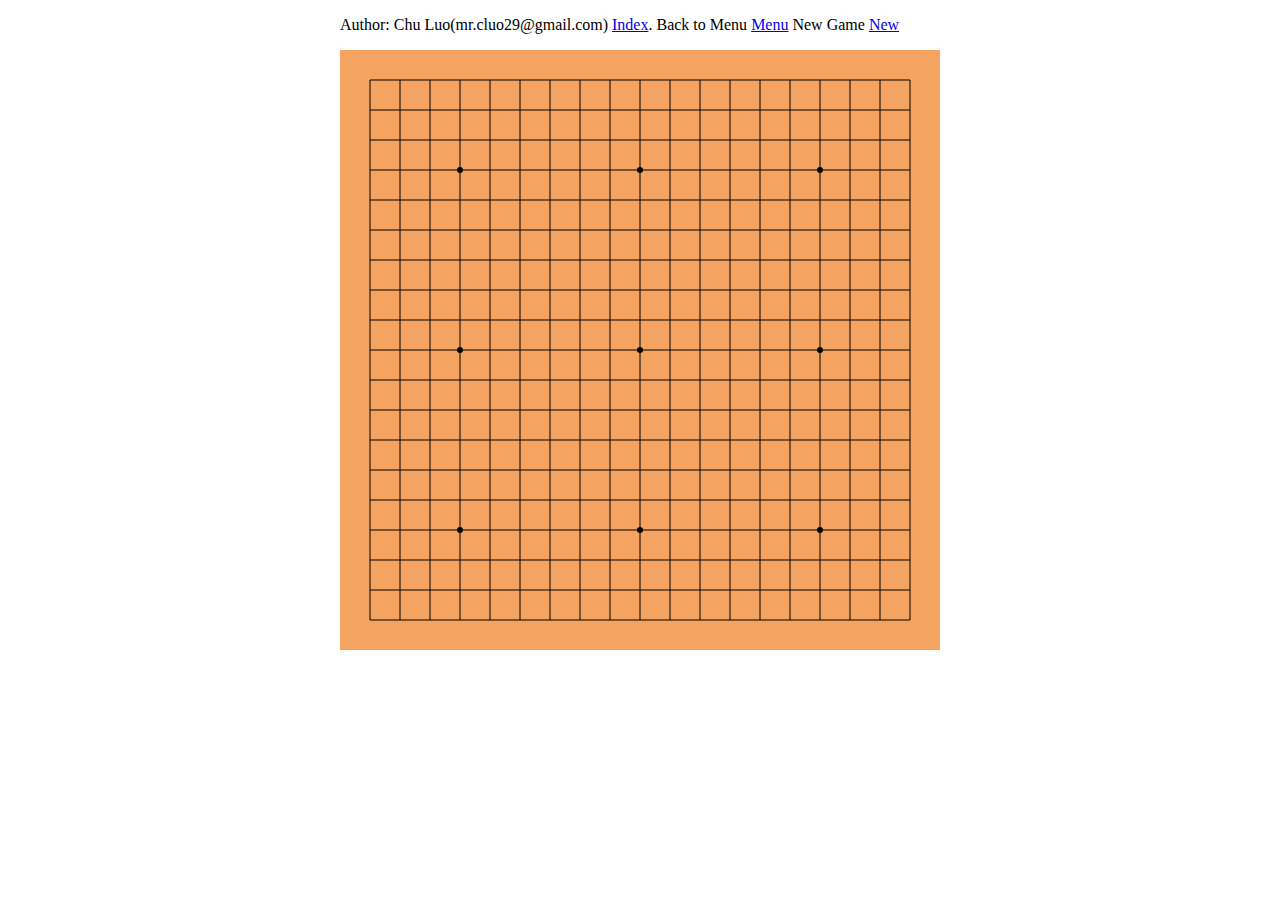
<file: squarewar/index1.html>
<!doctype html>
<html lang="en">

  <meta charset="UTF-8">
  <title>Square War</title>
  <link rel="stylesheet" href="style.css" />
  <p id="demo">Author: Chu Luo(mr.cluo29@gmail.com) <a href="http://cluo29.github.io">Index</a>. 
  Back to Menu <a href="index.html">Menu</a> New Game <a href="index1.html">New</a>
  </p>
</head>
<body>
  <script src="go1.js"></script>
  <script src="play1.js"></script>
  <canvas id="weiqi" width="600" height="600"></canvas>
  <canvas id="path" width="600" height="600"></canvas>
  
</body>
</html>
</file>
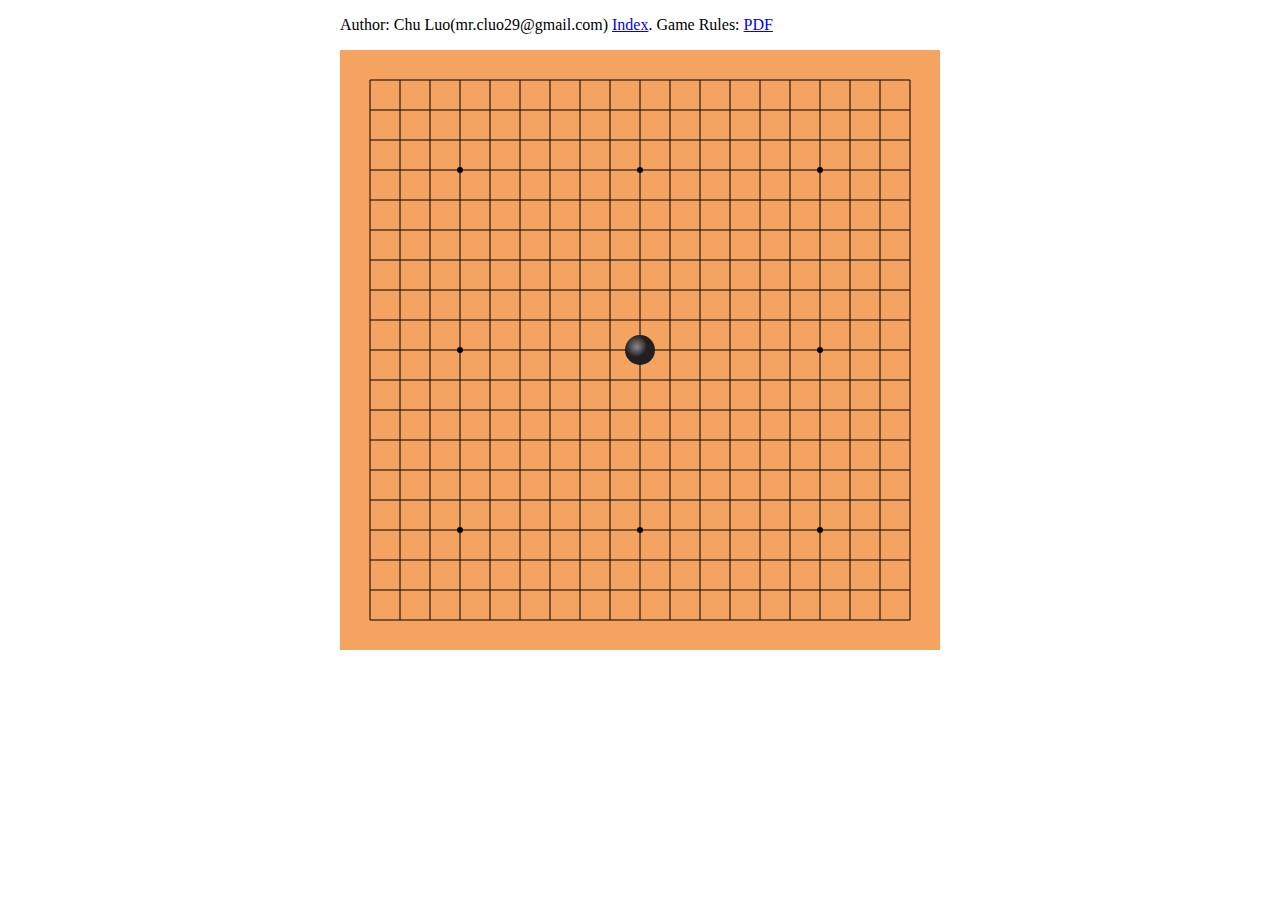
<file: squarewar/index2.html>
<!doctype html>
<html lang="en">

  <meta charset="UTF-8">
  <title>Square War</title>
  <link rel="stylesheet" href="style.css" />
  <p id="demo">Author: Chu Luo(mr.cluo29@gmail.com) <a href="http://cluo29.github.io">Index</a>. 
  Game Rules: <a href="rule/1509.09240v2.pdf">PDF</a>
  </p>
</head>
<body>
  <script src="go.js"></script>
  <script src="play.js"></script>
  <canvas id="weiqi" width="600" height="600"></canvas>
  <canvas id="path" width="600" height="600"></canvas>
  
</body>
</html>
</file>
<file: squarewar/style.css>
body {
	margin: 0 auto;
	width:600px;
}
h2 {
	/*
	text-align: center;
	margin: 0 auto;
	*/
}
button {
	margin-top:20px;
	height:25px;
	width:80px;
	color:blue;
}

#weiqi {
	border: 0px solid blue;
	position: absolute;
	top:50px;
}
#path {
	position: absolute;
	top:50px;
	/*
	left:0;
	*/
	z-index: 200;
}
</file>
<file: stylesheets/core.css>
@import url("screen.css");
@import url("non-screen.css") handheld;
@import url("non-screen.css") only screen and (max-device-width:640px);
</file>
<file: stylesheets/mobile.css>
/* Generated by Font Squirrel (http://www.fontsquirrel.com) on February 9, 2012 */


@font-face {
  font-family: 'Open Sans';
  src: url('../fonts/opensans-regular-webfont.eot');
  src: url('../fonts/opensans-regular-webfont.eot?#iefix') format('embedded-opentype'),
       url('../fonts/opensans-regular-webfont.woff') format('woff'),
       url('../fonts/opensans-regular-webfont.ttf') format('truetype'),
       url('../fonts/opensans-regular-webfont.svg#OpenSansRegular') format('svg');
  font-weight: normal;
  font-style: normal;
}

@font-face {
  font-family: 'Open Sans';
  src: url('../fonts/opensans-italic-webfont.eot');
  src: url('../fonts/opensans-italic-webfont.eot?#iefix') format('embedded-opentype'),
       url('../fonts/opensans-italic-webfont.woff') format('woff'),
       url('../fonts/opensans-italic-webfont.ttf') format('truetype'),
       url('../fonts/opensans-italic-webfont.svg#OpenSansItalic') format('svg');
  font-weight: normal;
  font-style: italic;
}

@font-face {
  font-family: 'Open Sans';
  src: url('../fonts/opensans-bold-webfont.eot');
  src: url('../fonts/opensans-bold-webfont.eot?#iefix') format('embedded-opentype'),
       url('../fonts/opensans-bold-webfont.woff') format('woff'),
       url('../fonts/opensans-bold-webfont.ttf') format('truetype'),
       url('../fonts/opensans-bold-webfont.svg#OpenSansBold') format('svg');
  font-weight: bold;
  font-style: normal;
}

@font-face {
  font-family: 'Open Sans';
  src: url('../fonts/opensans-bolditalic-webfont.eot');
  src: url('../fonts/opensans-bolditalic-webfont.eot?#iefix') format('embedded-opentype'),
       url('../fonts/opensans-bolditalic-webfont.woff') format('woff'),
       url('../fonts/opensans-bolditalic-webfont.ttf') format('truetype'),
       url('../fonts/opensans-bolditalic-webfont.svg#OpenSansBoldItalic') format('svg');
  font-weight: bold;
  font-style: italic;
}

@font-face {
  font-family: 'Open Sans';
  src: url('../fonts/opensans-extrabold-webfont.eot');
  src: url('../fonts/opensans-extrabold-webfont.eot?#iefix') format('embedded-opentype'),
       url('../fonts/opensans-extrabold-webfont.woff') format('woff'),
       url('../fonts/opensans-extrabold-webfont.ttf') format('truetype'),
       url('../fonts/opensans-extrabold-webfont.svg#OpenSansExtrabold') format('svg');
  font-weight: bolder;
  font-style: normal;
}


/* http://meyerweb.com/eric/tools/css/reset/ 
   v2.0 | 20110126
   License: none (public domain)
*/

html, body, div, span, applet, object, iframe,
h1, h2, h3, h4, h5, h6, p, blockquote, pre,
a, abbr, acronym, address, big, cite, code,
del, dfn, em, img, ins, kbd, q, s, samp,
small, strike, strong, sub, sup, tt, var,
b, u, i, center,
dl, dt, dd, ol, ul, li,
fieldset, form, label, legend,
table, caption, tbody, tfoot, thead, tr, th, td,
article, aside, canvas, details, embed, 
figure, figcaption, footer, header, hgroup, 
menu, nav, output, ruby, section, summary,
time, mark, audio, video {
  margin: 0;
  padding: 0;
  border: 0;
  font-size: 100%;
  font: inherit;
  vertical-align: baseline;
}
/* HTML5 display-role reset for older browsers */
article, aside, details, figcaption, figure, 
footer, header, hgroup, menu, nav, section {
  display: block;
}
body {
  line-height: 1;
}
ol, ul {
  list-style: none;
}
blockquote, q {
  quotes: none;
}
blockquote:before, blockquote:after,
q:before, q:after {
  content: '';
  content: none;
}
table {
  border-collapse: collapse;
  border-spacing: 0;
}

header, footer, section {
  display: block;
  position: relative;
}

/* STYLES */

div.shell {
  display: block;
  width: 640px;
  margin: 0 auto;
}

a#forkme_banner {
  display: none;
}

/* header */

header {
  position: relative;
  z-index: 2;
  margin: 0;
  max-width: 640px;
  top: 51px;
}

header span.ribbon-inner {
  position: relative;
  display: block;
  background-color: #cd596b;
  border: 8px solid #7c334f;
  padding: 6px;
  z-index: 1;
}

header span.left-tail, header span.right-tail {
  position: relative;
  display: block;
  width: 19px;
  height: 10px;
  background: transparent url(../images/ribbon-tail-sprite-2x.png) 0 0 no-repeat;
  position: absolute;
  bottom: -10px;
  z-index: 0;
}

header span.left-tail {
  background-position: 0 0;
  left: 0;
}

header span.right-tail {
  background-position: -19px 0;
  right: 0;
}

header h1 {
  background-color: #7c334f;
  font-size: 2em;
  font-weight: bolder;
  font-style: normal;
  text-transform: uppercase;
  color: #ffffff;
  text-align: center;
  line-height:1;  
  padding: 14px 20px 0;
}

header h2 {
  background-color: #7c334f;
  font: bold italic .85em/1.5 Georgia, Times, “Times New Roman”, serif;
  color: #e69b95;
  padding-bottom: 14px;
  margin-top: -3px;
  text-align: center;
}

section#downloads {
  position: relative;
  display: block;
  height: 171px;
  width: 602px;
  padding-bottom: 150px;
  margin: 51px auto -250px;
  z-index: 1;
  background: transparent url(../images/shield.png) center 0 no-repeat;
}

section#downloads a {
  display: none;
}

span.banner-fix {
  background: transparent url(../images/shield-fallback.png) center top no-repeat;
  display: block;
  height: 31px;
  position: absolute;
  width: 640px;
  top: 20px;

}

section#main_content {
  z-index: 2;
  padding: 20px 40px 0;
  min-height:185px;
}

/* footer */

footer {
  background: none;
  padding-top: 104px;
  margin: -94px auto 40px;
  max-width:640px;
  text-align: center;
}

footer span.ribbon-outer {
  display: block;
  position: relative;
  border-bottom: 2px solid #bdb6ad;
}

footer span.ribbon-inner {
  position: relative;
  display: block;
  background-color: #cd596b;
  border: 8px solid #7c334f;
  padding: 6px;
  z-index: 1;
}

footer p {
  font-family: 'Open Sans', sans-serif;
  font-weight: bold;
  font-size: .6em;
  color: #8b786f;
}

footer a {
  color: #cd596b;
}

footer span.ribbon-inner p {
  background-color: #7c334f;
  margin: 0;
  color: #e69b95;
  font: bold italic 22px/1 Georgia, Times, “Times New Roman”, serif;
  height: auto;
  line-height: 1.1;
  padding: 20px 0px 10px;
}

footer span.ribbon-inner a {
  display: block;
  position: relative;
  bottom: 0;
  color: #7eb0d2;
  font-family: 'Open Sans', sans-serif;
  text-transform: uppercase;
  font-style: normal;
  font-weight: bolder;
  font-size: 38px;
  padding-bottom: 10px;
}

footer span.ribbon-inner a:hover {
  color: #7eb0d2;
}

footer span.left-tail, footer span.right-tail {
  position: relative;
  display: block;
  width: 23px;
  height: 126px;
  background: transparent url(../images/small-ribbon-tail-sprite-2x.png) 0 0 no-repeat;
  position: absolute;
  top: -126px;
  z-index: 0;
}

footer span.left-tail {
  background-position: 0 0;
  left: 0;
}

footer span.right-tail {
  background-position: -23px 0;
  right: 0;
}

footer span.octocat {
  background: transparent url(../images/octocat-2x.png) 0 0 no-repeat;
  display: block;
  width: 60px;
  height: 60px;
  margin: 20px auto 0;}

/* content */

body {
  background: #ffffff;
  font: normal normal 30px/1.5 Georgia, Palatino,” Palatino Linotype”, Times, “Times New Roman”, serif;
  color: #544943;
  -webkit-font-smoothing: antialiased;
}

a, a:hover {
  color: #417090;
}

a {
  text-decoration: none;
}

a:hover {
  text-decoration: underline;
}

h1,h2,h3,h4,h5,h6 {
  font-family: 'Open Sans', sans-serif;
  font-weight: bold;
}

p {
  margin: .7em 0 0;
}

strong {
  font-weight: bold;
}

em {
  font-style: italic;
}

ol {
  margin: .7em 0;
  list-style-type: decimal;
  padding-left: 1.35em;
}

ul {
  margin: .7em 0;
  padding-left: 1.35em;
}

ul li {
  padding-left: 20px;
  background: transparent url(../images/chevron-2x.png) left 15px no-repeat;
}

blockquote {
  font-family: 'Open Sans', sans-serif;
  margin: 20px 0;
  color: #8b786f;
  padding-left: 1.35em;
  background: transparent url('../images/blockquote-gfx-2x.png') 0 8px no-repeat;
}

img {
  -webkit-box-shadow: 0px 4px 0px #bdb6ad;
  -moz-box-shadow: 0px 4px 0px #bdb6ad;
  box-shadow: 0px 4px 0px #bdb6ad;
  border: 4px solid #fff6e9;
  max-width: 556px;
}

hr {
  border: none;
  outline: none;
  height: 42px;
  background: transparent url('../images/hr-2x.jpg') center center repeat-x;
  margin: 0 0 20px;
}

code {
  background: #fff6e9;
  font: normal normal .9em/1.7 "Lucida Sans Typewriter", "Lucida Console", Monaco, "Bitstream Vera Sans Mono", monospace;
  padding: 0 5px 1px;
}

pre {
  margin: 10px 0 20px;
  padding: .7em;
  background: #fff6e9;
  border-bottom: 4px solid #bdb6ad;
  font: normal normal .9em/1.7 "Lucida Sans Typewriter", "Lucida Console", Monaco, "Bitstream Vera Sans Mono", monospace;
  overflow: auto;
}

table {
  background: #fff6e9;
  display: table;
  width: 100%;
  border-collapse: separate;
  border-bottom: 4px solid #bdb6ad;
  margin: 10px 0;
}

tr {
  display: table-row;
}

th {
  display: table-cell;
  padding: 2px 10px;
  border: solid #ffffff;
  border-width: 0 4px 4px 0;
  color: #cd596b;
  font-family: 'Open Sans', sans-serif;
  font-weight: bold;
  font-size: .85em;
}

td {
  display: table-cell;
  padding: 0 .7em;
  border: solid #ffffff;
  border-width: 0 4px 4px 0;
}

td:last-child, th:last-child {
  border-right: none;
}

tr:last-child td {
  border-bottom: none;
}

dl {
  margin: .7em 0 20px;
}

dt {
  font-family: 'Open Sans', sans-serif;
  font-weight: bold;
}

dd {
  padding-left: 1.35em;
}

dd p:first-child {
  margin-top: 0;
}

/* Content based headers */

#main_content > .header-level-1:first-child,
#main_content > .header-level-2:first-child,
#main_content > .header-level-3:first-child,
#main_content > .header-level-4:first-child,
#main_content > .header-level-5:first-child,
#main_content > .header-level-6:first-child {
  margin-top: 0;
}

.header-level-1 {
  font-size: 1.85em;
  border-bottom: .2em double #d3ccc1;
  color: #7c334f;
  text-align: center;
  font-style: italic;
  margin: 1.1em 0 .38em;
  line-height: 1.2;
  padding-bottom: 10px
}

.header-level-2 {
  font-size: 1.58em;
  color: #7c334f;
  margin: .95em 0 .5em;
  border-bottom: .1em solid #D3CCC1;
  line-height: 1.2;
  padding-bottom: 10px
}

.header-level-3 {
  margin: 20px 0 10px;
  font-size: 1.45em;
}

.header-level-4 {
  margin: .6em 0;
  font-size: 1.2em;
  color: #cd596b;
}

.header-level-5 {
  margin: .7em 0;
  font-size: 1em;
  color: #8b786f;
}

.header-level-6 {
  margin: .8em 0;
  font-size: .85em;
  font-style: italic;
}
</file>
<file: stylesheets/pygment_trac.css>
.highlight  { background: #ffffff; }
.highlight .c { color: #999988; font-style: italic } /* Comment */
.highlight .err { color: #a61717; background-color: #e3d2d2 } /* Error */
.highlight .k { font-weight: bold } /* Keyword */
.highlight .o { font-weight: bold } /* Operator */
.highlight .cm { color: #999988; font-style: italic } /* Comment.Multiline */
.highlight .cp { color: #999999; font-weight: bold } /* Comment.Preproc */
.highlight .c1 { color: #999988; font-style: italic } /* Comment.Single */
.highlight .cs { color: #999999; font-weight: bold; font-style: italic } /* Comment.Special */
.highlight .gd { color: #000000; background-color: #ffdddd } /* Generic.Deleted */
.highlight .gd .x { color: #000000; background-color: #ffaaaa } /* Generic.Deleted.Specific */
.highlight .ge { font-style: italic } /* Generic.Emph */
.highlight .gr { color: #aa0000 } /* Generic.Error */
.highlight .gh { color: #999999 } /* Generic.Heading */
.highlight .gi { color: #000000; background-color: #ddffdd } /* Generic.Inserted */
.highlight .gi .x { color: #000000; background-color: #aaffaa } /* Generic.Inserted.Specific */
.highlight .go { color: #888888 } /* Generic.Output */
.highlight .gp { color: #555555 } /* Generic.Prompt */
.highlight .gs { font-weight: bold } /* Generic.Strong */
.highlight .gu { color: #800080; font-weight: bold; } /* Generic.Subheading */
.highlight .gt { color: #aa0000 } /* Generic.Traceback */
.highlight .kc { font-weight: bold } /* Keyword.Constant */
.highlight .kd { font-weight: bold } /* Keyword.Declaration */
.highlight .kn { font-weight: bold } /* Keyword.Namespace */
.highlight .kp { font-weight: bold } /* Keyword.Pseudo */
.highlight .kr { font-weight: bold } /* Keyword.Reserved */
.highlight .kt { color: #445588; font-weight: bold } /* Keyword.Type */
.highlight .m { color: #009999 } /* Literal.Number */
.highlight .s { color: #d14 } /* Literal.String */
.highlight .na { color: #008080 } /* Name.Attribute */
.highlight .nb { color: #0086B3 } /* Name.Builtin */
.highlight .nc { color: #445588; font-weight: bold } /* Name.Class */
.highlight .no { color: #008080 } /* Name.Constant */
.highlight .ni { color: #800080 } /* Name.Entity */
.highlight .ne { color: #990000; font-weight: bold } /* Name.Exception */
.highlight .nf { color: #990000; font-weight: bold } /* Name.Function */
.highlight .nn { color: #555555 } /* Name.Namespace */
.highlight .nt { color: #000080 } /* Name.Tag */
.highlight .nv { color: #008080 } /* Name.Variable */
.highlight .ow { font-weight: bold } /* Operator.Word */
.highlight .w { color: #bbbbbb } /* Text.Whitespace */
.highlight .mf { color: #009999 } /* Literal.Number.Float */
.highlight .mh { color: #009999 } /* Literal.Number.Hex */
.highlight .mi { color: #009999 } /* Literal.Number.Integer */
.highlight .mo { color: #009999 } /* Literal.Number.Oct */
.highlight .sb { color: #d14 } /* Literal.String.Backtick */
.highlight .sc { color: #d14 } /* Literal.String.Char */
.highlight .sd { color: #d14 } /* Literal.String.Doc */
.highlight .s2 { color: #d14 } /* Literal.String.Double */
.highlight .se { color: #d14 } /* Literal.String.Escape */
.highlight .sh { color: #d14 } /* Literal.String.Heredoc */
.highlight .si { color: #d14 } /* Literal.String.Interpol */
.highlight .sx { color: #d14 } /* Literal.String.Other */
.highlight .sr { color: #009926 } /* Literal.String.Regex */
.highlight .s1 { color: #d14 } /* Literal.String.Single */
.highlight .ss { color: #990073 } /* Literal.String.Symbol */
.highlight .bp { color: #999999 } /* Name.Builtin.Pseudo */
.highlight .vc { color: #008080 } /* Name.Variable.Class */
.highlight .vg { color: #008080 } /* Name.Variable.Global */
.highlight .vi { color: #008080 } /* Name.Variable.Instance */
.highlight .il { color: #009999 } /* Literal.Number.Integer.Long */

.type-csharp .highlight .k { color: #0000FF }
.type-csharp .highlight .kt { color: #0000FF }
.type-csharp .highlight .nf { color: #000000; font-weight: normal }
.type-csharp .highlight .nc { color: #2B91AF }
.type-csharp .highlight .nn { color: #000000 }
.type-csharp .highlight .s { color: #A31515 }
.type-csharp .highlight .sc { color: #A31515 }
</file>
